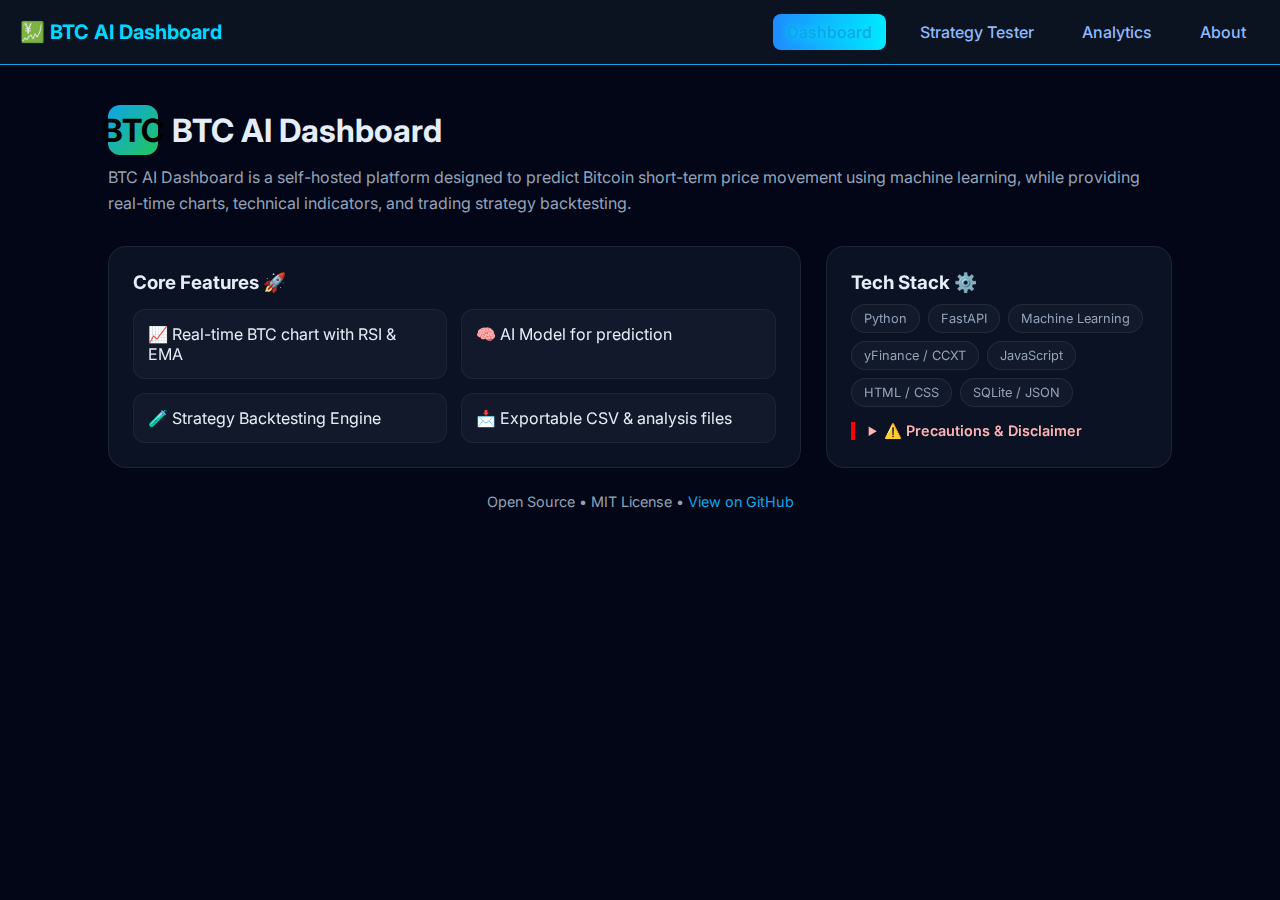
<file: about.html>
<!DOCTYPE html>
<html lang="en">
<head>
    <meta charset="UTF-8" />
    <meta name="viewport" content="width=device-width, initial-scale=1.0" />
    <title>About | BTC AI Dashboard</title>
     <link rel="stylesheet" href="style.css">
    <!-- ===== NAVBAR ===== -->
<nav class="topbar">
    <div class="brand">💹 BTC AI Dashboard</div>

   

    <div class="navlinks">
        <a href="index.html" class="active">Dashboard</a>
        <a href="strategy.html">Strategy Tester</a>
        <a href="analytics.html">Analytics</a>
        <a href="about.html">About</a>
    </div>

</div>

</nav>

    <!-- ======= Google Font ======= -->
    <link href="https://fonts.googleapis.com/css2?family=Inter:wght@300;500;700&display=swap" rel="stylesheet">

    <style>
        /* ===== Root Color Theme ===== */
        :root {
            --bg: #020617;
            --panel: #0a1224;
            --primary: #0ea5e9;
            --green: #22c55e;
            --text: #e5eef7;
            --muted: #94a3b8;
            --card: rgba(255, 255, 255, 0.03);
            --border: rgba(255, 255, 255, 0.08);
            --radius: 18px;
        }

        body {
            margin: 0;
            background: var(--bg);
            color: var(--text);
            font-family: "Inter", sans-serif;
        }

        /* ===== Container ===== */
        .container {
            max-width: 1100px;
            margin: auto;
            padding: 40px 18px;
        }

        .title {
            display: flex;
            align-items: center;
            gap: 14px;
            font-size: 2rem;
            font-weight: 700;
        }

        .badge {
            background: linear-gradient(135deg, var(--primary), var(--green));
            width: 50px;
            height: 50px;
            border-radius: 12px;
            display: flex;
            align-items: center;
            justify-content: center;
            font-weight: bold;
            color: #000;
        }

        .description {
            margin-top: 10px;
            font-size: 1rem;
            line-height: 1.6;
            color: var(--muted);
        }

        /* ===== Card Layout ===== */
        .grid {
            margin-top: 30px;
            display: grid;
            grid-template-columns: 2fr 1fr;
            gap: 25px;
        }

        .card {
            padding: 24px;
            background: var(--panel);
            border-radius: var(--radius);
            border: 1px solid var(--border);
            backdrop-filter: blur(6px);
        }

        .feature-list {
            display: grid;
            grid-template-columns: 1fr 1fr;
            gap: 14px;
            margin-top: 15px;
        }

        .feature {
            padding: 14px;
            background: var(--card);
            border-radius: 12px;
            border: 1px solid rgba(255,255,255,0.05);
            transition: 0.3s;
        }

        .feature:hover {
            transform: translateY(-4px);
            border-color: var(--primary);
        }

        .stack-tags {
            display: flex;
            flex-wrap: wrap;
            gap: 8px;
            margin-top: 10px;
        }

        .tag {
            padding: 6px 12px;
            font-size: 0.8rem;
            border: 1px solid var(--border);
            border-radius: 50px;
            color: var(--muted);
            background: var(--card);
        }

        /* ===== Precautions Section ===== */
        .warning {
            margin-top: 15px;
            border-left: 4px solid red;
            padding-left: 14px;
            font-size: 0.9rem;
            color: #ffb4b4;
        }

        details summary {
            cursor: pointer;
            user-select: none;
            font-weight: 600;
        }

        /* ===== Footer ===== */
        .footer {
            margin-top: 25px;
            text-align: center;
            font-size: 0.9rem;
            color: var(--muted);
        }

        a {
            color: var(--primary);
            text-decoration: none;
        }

        /* ===== Responsive ===== */
        @media(max-width: 920px){
            .grid {
                grid-template-columns: 1fr;
            }
            .feature-list {
                grid-template-columns: 1fr;
            }
        }
    </style>
</head>

<body>
    <div class="container">

        <!-- Title Section -->
        <div class="title">
            <div class="badge">BTC</div>
            BTC AI Dashboard  
        </div>

        <p class="description">
            BTC AI Dashboard is a self-hosted platform designed to predict Bitcoin short-term price movement using
            machine learning, while providing real-time charts, technical indicators, and trading strategy backtesting.
        </p>

        <!-- Main Content -->
        <div class="grid">
            <!-- Left -->
            <div class="card">
                <h3>Core Features 🚀</h3>

                <div class="feature-list">
                    <div class="feature">📈 Real-time BTC chart with RSI & EMA</div>
                    <div class="feature">🧠 AI Model for prediction</div>
                    <div class="feature">🧪 Strategy Backtesting Engine</div>
                    <div class="feature">📩 Exportable CSV & analysis files</div>
                </div>
            </div>

            <!-- Right -->
            <div class="card">
                <h3>Tech Stack ⚙️</h3>

                <div class="stack-tags">
                    <div class="tag">Python</div>
                    <div class="tag">FastAPI</div>
                    <div class="tag">Machine Learning</div>
                    <div class="tag">yFinance / CCXT</div>
                    <div class="tag">JavaScript</div>
                    <div class="tag">HTML / CSS</div>
                    <div class="tag">SQLite / JSON</div>
                </div>

                <details class="warning">
                    <summary>⚠️ Precautions & Disclaimer</summary>
                    <p style="margin-top:10px">
                        • Do NOT trade based only on predictions.  
                        • Always test strategies with paper trading first.  
                        • Never save or upload real exchange API keys publicly.  
                        • Data sources may lag or differ from live exchange prices.
                    </p>
                </details>
            </div>
        </div>

        <!-- Footer -->
        <div class="footer">
            Open Source • MIT License • <a href="https://github.com/aryanenigma/Ai-dashboard-for-BTC">View on GitHub</a>
        </div>

    </div>
</body>
</html>
</file>
<file: style.css>
/* =============================================
 📌 BLUE + BLACK CYBER NEON THEME
 ============================================= */
:root {
    --bg: #050912;
    --panel: #0d1424;
    --cyan: #00eaff;
    --blue: #1e8bff;
    --green: #00ff9d;
    --text: #d6eaff;
    --muted: #8ca0b3;
    --danger: #ff4d6d;
    --border: rgba(255,255,255,0.06);
}

/* ----- RESET ----- */
* { margin:0; padding:0; box-sizing:border-box;}
body {
    background: var(--bg);
    color: var(--text);
    font-family: Poppins, Arial, sans-serif;
    overflow-x:hidden;
}

/* ----- NAVBAR ----- */
.topbar {
    display:flex;
    align-items:center;
    justify-content:space-between;
    padding:12px 18px;
    background:linear-gradient(90deg,#06101c,#0c162b);
    border-bottom:1px solid var(--border);
}

.brand {
    font-size:1.2rem;
    font-weight:700;
    color:var(--cyan);
}

/* NAV LINKS */
.navlinks {
    display:flex;
    gap:14px;
}

.navlinks a {
    padding:8px 14px;
    border-radius:8px;
    color:var(--text);
    text-decoration:none;
    transition:0.2s;
}

.navlinks a:hover {
    background:rgba(0,238,255,0.1);
}

.navlinks .active {
    background:linear-gradient(90deg, var(--blue), var(--cyan));
    color:#000;
}

/* NAV BUTTONS */
.controls-row {
    display:flex;
    gap:8px;
}

/* ----- BUTTONS ----- */
.glow-btn {
    background:linear-gradient(90deg, var(--cyan), var(--blue));
    color:#000;
    font-weight:600;
    padding:8px 14px;
    border-radius:8px;
    cursor:pointer;
    border:none;
    transition:0.2s;
    box-shadow:0 0 8px var(--cyan);
}
.glow-btn:hover {
    transform:translateY(-2px);
    box-shadow:0 0 14px var(--cyan);
}

/* ----- MOBILE NAV TOGGLE ----- */
.nav-toggle {
    display:none;
    background:none;
    border:none;
    color:var(--cyan);
    font-size:22px;
    cursor:pointer;
}

/* ----- PAGE LAYOUT ----- */

.analysis-container-full {
    width:92%;
    margin:auto;
    margin-top:20px;
}

.title-center {
    text-align:center;
    color:var(--cyan);
    margin-bottom:20px;
}

/* GRID */
.analysis-grid {
    display:grid;
    grid-template-columns:2fr 1fr;
    gap:20px;
}

/* CARDS */
.card-box {
    background:var(--panel);
    padding:16px;
    border-radius:12px;
    border:1px solid var(--border);
    box-shadow:0 0 10px rgba(0,238,255,0.1);
}

.section-title {
    color: var(--cyan);
    font-size:1.1rem;
    margin-bottom:10px;
}

/* IMAGES */
.chart-img {
    width:100%;
    height:240px;
    object-fit:contain;
}

.circle-img {
    width:170px;
    height:170px;
    display:block;
    margin:auto;
}

.small-note {
    margin-top:6px;
    font-size:0.8rem;
    color:var(--muted);
}

/* METRICS */
.metric {
    display:flex;
    justify-content:space-between;
    padding:8px 0;
}

.metric-value.win { color:var(--green); }
.metric-value.loss { color:var(--danger); }

/* LOG BOX */
.log-box {
    height:180px;
    font-family:monospace;
    background:#020409;
    border:1px solid var(--border);
    overflow-y:auto;
    padding:10px;
    border-radius:8px;
}

/* TABLE */
table {
    width:100%;
    border-collapse:collapse;
}

th, td {
    padding:8px;
    border-bottom:1px solid rgba(255,255,255,0.05);
}

.center { text-align:center; }

/* ===== RESPONSIVE ===== */

@media (max-width:860px) {
    .analysis-grid {
        grid-template-columns:1fr;
    }

    .controls-row {
        flex-wrap:wrap;
        justify-content:center;
        width:100%;
        margin-top:10px;
    }

    .glow-btn {
        width:100%;
    }
}

@media (max-width:768px) {
    .nav-toggle { display:block; }

    .navlinks {
        display:none;
        flex-direction:column;
        text-align:center;
        width:100%;
        background:#0f192e;
        padding:10px 0;
        border-top:1px solid var(--border);
    }

    .navlinks.show { display:flex; }
}
/* ---- Theme ---- */
body {
  margin: 0;
  font-family: Calibri, sans-serif;
  background: #030712;
  color: #cfe8ff;
}

.muted { color: #8ba3c7; }
.small-text { font-size: 13px; }

/* ---- Navbar ---- */
.topbar {
  display: flex;
  justify-content: space-between;
  align-items: center;
  padding: 14px 20px;
  background: #0b1220;
  border-bottom: 1px solid #0ea5e9;
  position: sticky;
  top: 0;
  z-index: 10;
}

.brand {
  font-size: 20px;
  font-weight: 700;
  color: #00d9ff;
}

.navlinks {
  display: flex;
  gap: 20px;
}

.navlinks a {
  text-decoration: none;
  color: #8fbaff;
  font-weight: 500;
  transition: .2s;
}

.navlinks a.active,
.navlinks a:hover {
  color: #0ea5e9;
  text-shadow: 0 0 8px #00eaff;
}

/* Mobile Nav */
.mobile-nav-toggle {
  display: none;
  background: none;
  border: none;
  color: white;
  font-size: 22px;
}

/* ---- Content ---- */
.content {
  width: 92%;
  max-width: 1400px;
  margin: 25px auto;
}

/* ---- Panels ---- */
.panel {
  background: #0b1220;
  border: 1px solid #0ea5e9;
  padding: 20px;
  margin-bottom: 25px;
  border-radius: 14px;
  box-shadow: 0 0 14px rgba(14,165,233,0.25);
}

/* Buttons */
.action-panel {
  display: flex;
  gap: 12px;
  margin-top: 12px;
  flex-wrap: wrap;
  align-items: center;
}

.action-btn, .glow-btn {
  background: rgba(14, 165, 233, 0.15);
  border: 1px solid #0ea5e9;
  border-radius: 10px;
  padding: 10px 18px;
  font-size: 15px;
  cursor: pointer;
  transition: 0.25s;
  color: white;
}

.action-btn:hover, .glow-btn:hover {
  background: #0ea5e9;
  color: black;
  box-shadow: 0 0 20px #00eaff;
}

/* ---- Stats ---- */
.stats-grid {
  margin-top: 18px;
  display: grid;
  grid-template-columns: repeat(auto-fit, minmax(120px, 1fr));
  gap: 12px;
}

.stat-box {
  background: #08101d;
  padding: 14px;
  border-radius: 10px;
  text-align: center;
  border: 1px solid #0d2a49;
}

.stat-box span {
  font-size: 12px;
  color: #7b98c8;
}

/* ---- Charts ---- */
.chart { width: 100%; height: 200px; }
.chart.large { height: 360px; }
.chart.small { height: 140px; }

/* ---- Table Scroller ---- */
.scroll-area {
  max-height: 340px;
  overflow-y: auto;
}

/* ---- Responsive ---- */
@media(max-width: 768px) {
  .navlinks { 
    display: none; 
    flex-direction: column;
    background: #0b1220;
    width: 100%;
    padding: 12px 0;
    text-align: center;
  }

  .mobile-nav-toggle { display: inline-block; }

  .stats-grid { grid-template-columns: repeat(2, 1fr); }
}
/* Toolbar Container */
.action-toolbar {
  display: flex;
  justify-content: center;
  gap: 14px;
  margin: 15px 0;
  flex-wrap: wrap;
}

/* Button Style */
.action-btn {
  display: flex;
  align-items: center;
  gap: 6px;
  background: rgba(14,165,233,0.15);
  border: 1px solid #0ea5e9;
  color: #d8efff;
  padding: 10px 18px;
  font-size: 15px;
  border-radius: 10px;
  cursor: pointer;
  transition: 0.25s ease;
  font-weight: 500;
  letter-spacing: .3px;
}

/* Hover Glow */
.action-btn:hover {
  background: #0ea5e9;
  color: #000;
  box-shadow: 0 0 15px #00eaff;
  transform: translateY(-2px);
}

/* Mobile UI Improvement */
@media (max-width: 768px) {
  .action-toolbar {
    gap: 10px;
  }

  .action-btn {
    width: 100%;
    justify-content: center;
    padding: 12px;
  }
}
</file>
